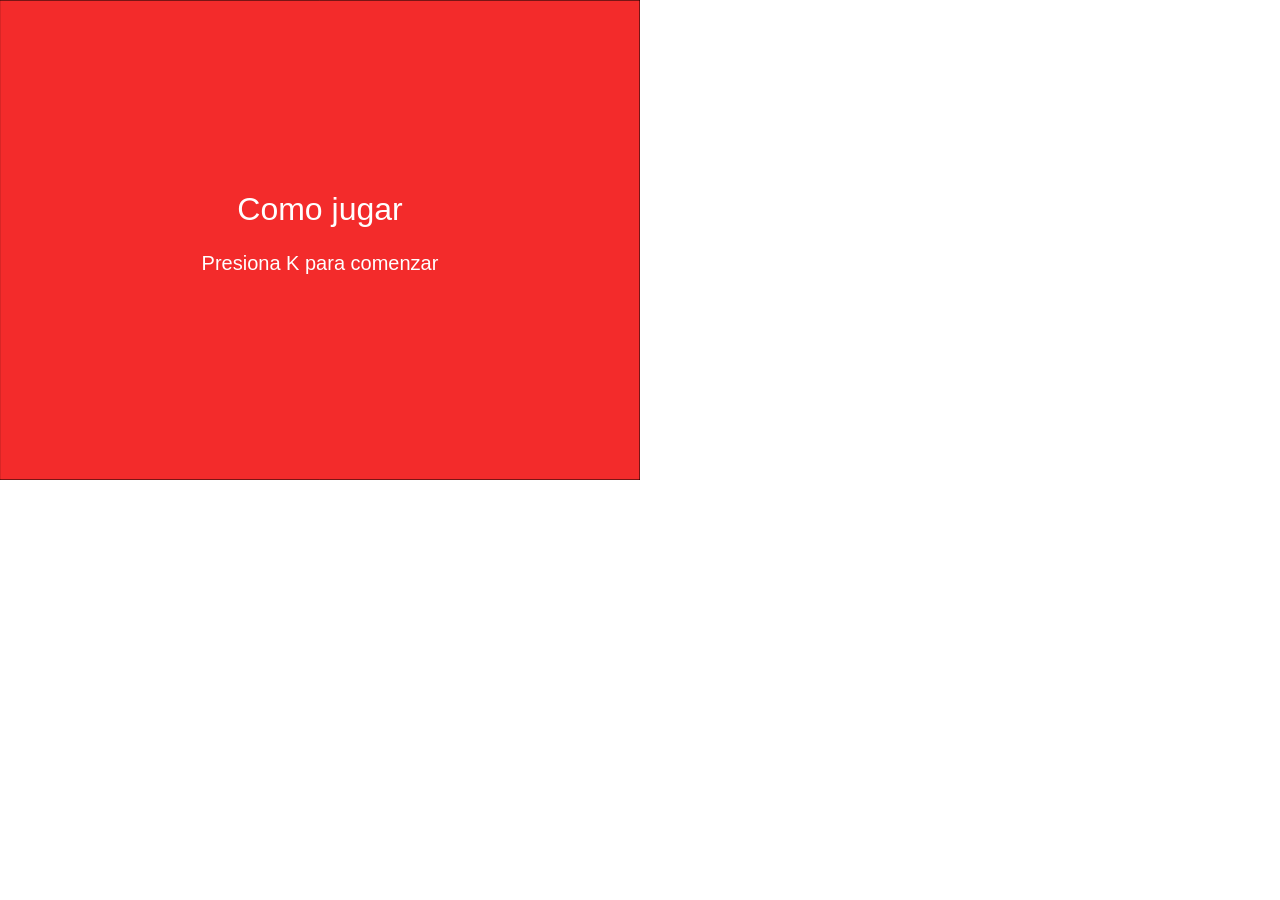
<file: Estados/index.html>
<!DOCTYPE html>
<html>
<head>
  <meta charset="utf-8">
  <meta name="viewport" content="width=device-width, initial-scale=1.0">

  <!-- PLEASE NO CHANGES BELOW THIS LINE (UNTIL I SAY SO) -->
  <script language="javascript" type="text/javascript" src="libraries/p5.min.js"></script>
  <script language="javascript" type="text/javascript" src="Cerdito.js"></script>
  <script language="javascript" type="text/javascript" src="Juego.js"></script>
  <script language="javascript" type="text/javascript" src="Jugador.js"></script>
  <script language="javascript" type="text/javascript" src="ObstaculosMoviendose.js"></script>
  <script language="javascript" type="text/javascript" src="Pista.js"></script>
  <script language="javascript" type="text/javascript" src="pantallas.js"></script>
  <script language="javascript" type="text/javascript" src="Estados.js"></script>
  <!-- OK, YOU CAN MAKE CHANGES BELOW THIS LINE AGAIN -->

  <style>
    body {
      padding: 0;
      margin: 0;
    }
  </style>
</head>

<body>
</body>
</html>
</file>
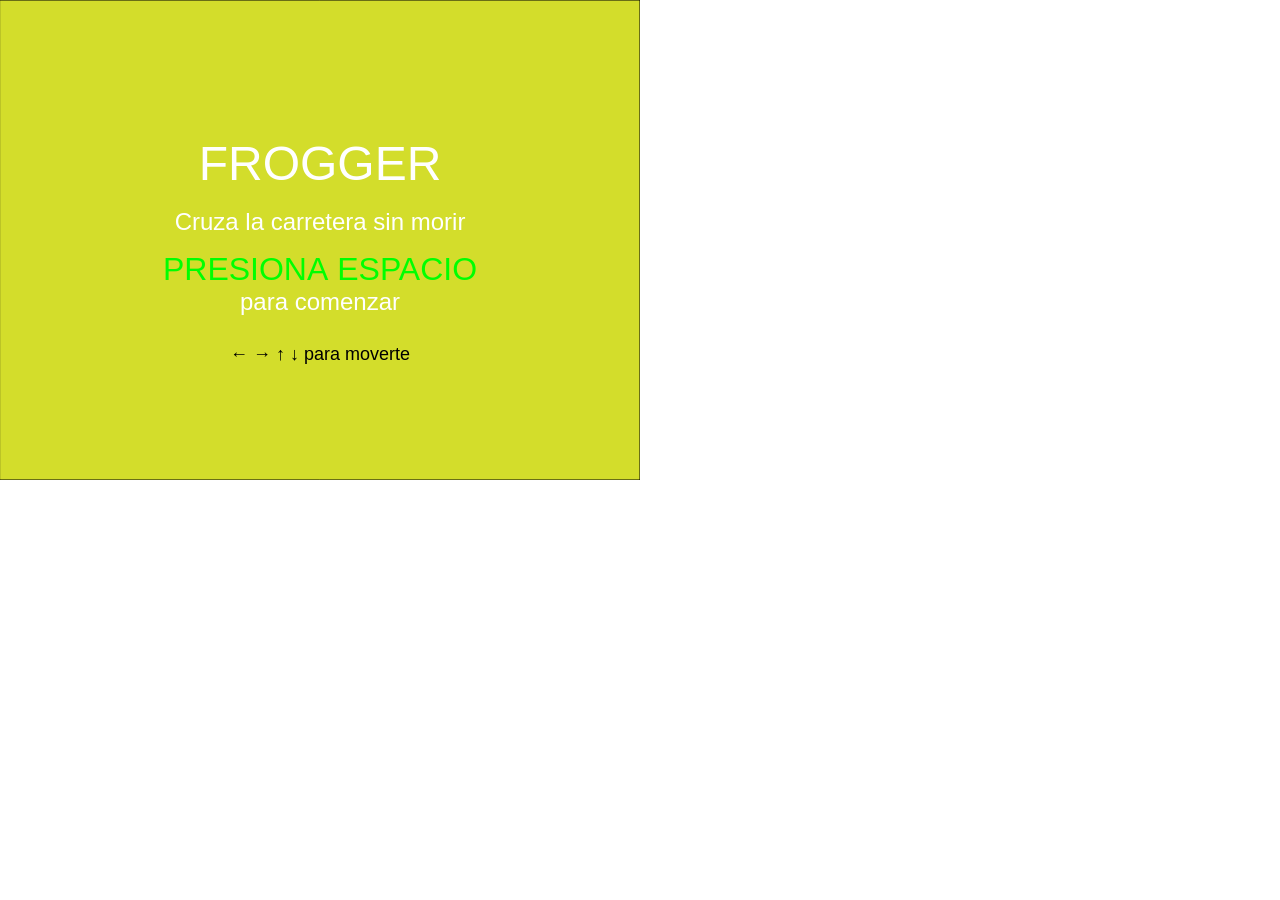
<file: Estados_22/index.html>
<!DOCTYPE html>
<html>
<head>
  <meta charset="utf-8">
  <meta name="viewport" content="width=device-width, initial-scale=1.0">

  <!-- PLEASE NO CHANGES BELOW THIS LINE (UNTIL I SAY SO) -->
  <script language="javascript" type="text/javascript" src="libraries/p5.min.js"></script>
  <script language="javascript" type="text/javascript" src="libraries/p5.sound.min.js"></script>
  <script language="javascript" type="text/javascript" src="Cerdito.js"></script>
  <script language="javascript" type="text/javascript" src="Juego.js"></script>
  <script language="javascript" type="text/javascript" src="Jugador.js"></script>
  <script language="javascript" type="text/javascript" src="ObstaculosMoviendose.js"></script>
  <script language="javascript" type="text/javascript" src="Pista.js"></script>
  <script language="javascript" type="text/javascript" src="pantallas.js"></script>
  <script language="javascript" type="text/javascript" src="Estados_22.js"></script>
  <!-- OK, YOU CAN MAKE CHANGES BELOW THIS LINE AGAIN -->

  <style>
    body {
      padding: 0;
      margin: 0;
    }
  </style>
</head>

<body>
</body>
</html>
</file>
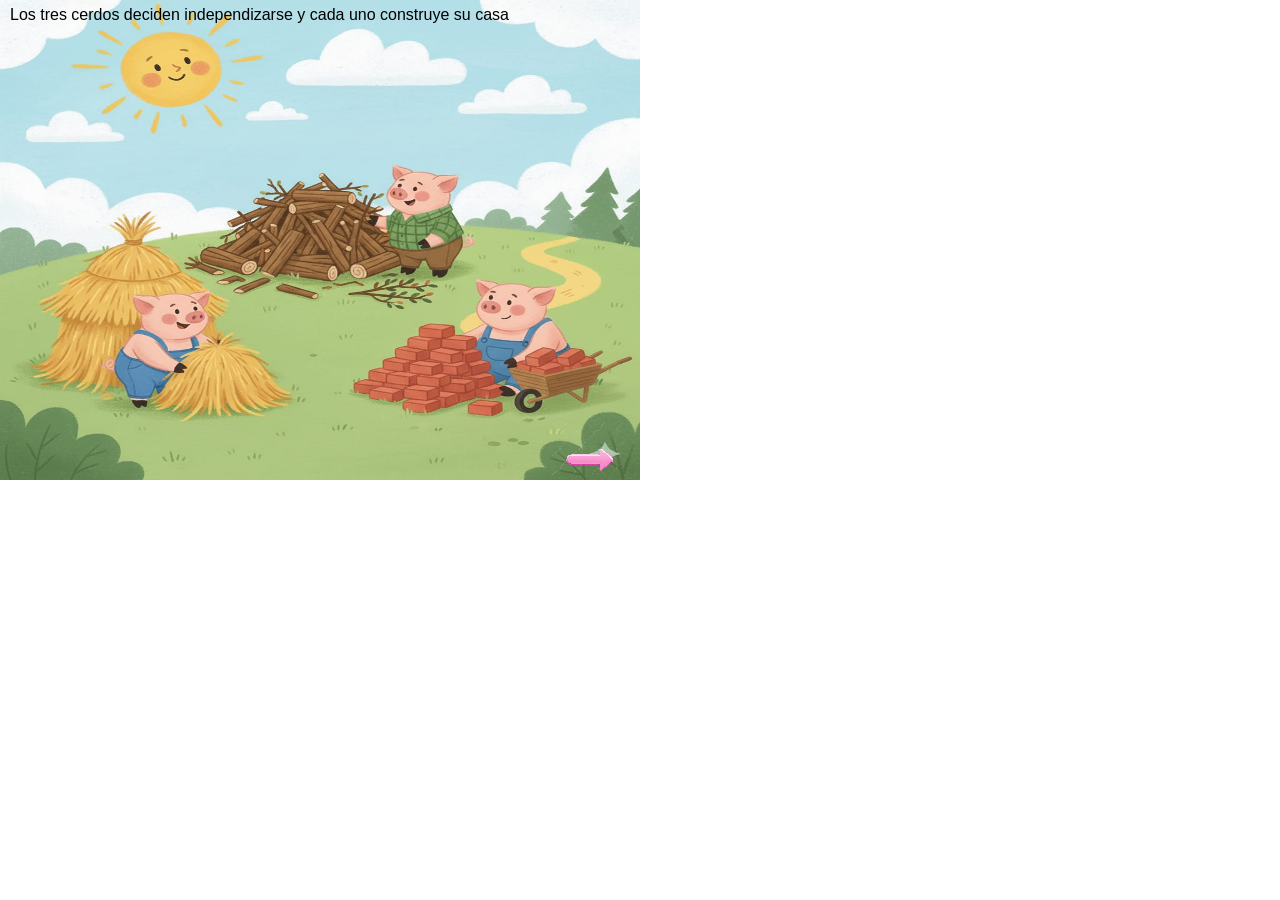
<file: prueba3/index.html>
<!DOCTYPE html>
<html>
<head>
  <meta charset="utf-8">
  <meta name="viewport" content="width=device-width, initial-scale=1.0">

  <!-- PLEASE NO CHANGES BELOW THIS LINE (UNTIL I SAY SO) -->
  <script language="javascript" type="text/javascript" src="libraries/p5.min.js"></script>
  <script language="javascript" type="text/javascript" src="libraries/p5.sound.min.js"></script>
  <script language="javascript" type="text/javascript" src="PasarPantalla.js"></script>
  <script language="javascript" type="text/javascript" src="boton.js"></script>
  <script language="javascript" type="text/javascript" src="click.js"></script>
  <script language="javascript" type="text/javascript" src="dibujarBotones.js"></script>
  <script language="javascript" type="text/javascript" src="dibujarPantallas.js"></script>
  <script language="javascript" type="text/javascript" src="prueba3.js"></script>
  <!-- OK, YOU CAN MAKE CHANGES BELOW THIS LINE AGAIN -->

  <style>
    body {
      padding: 0;
      margin: 0;
    }
  </style>
</head>

<body>
</body>
</html>
</file>
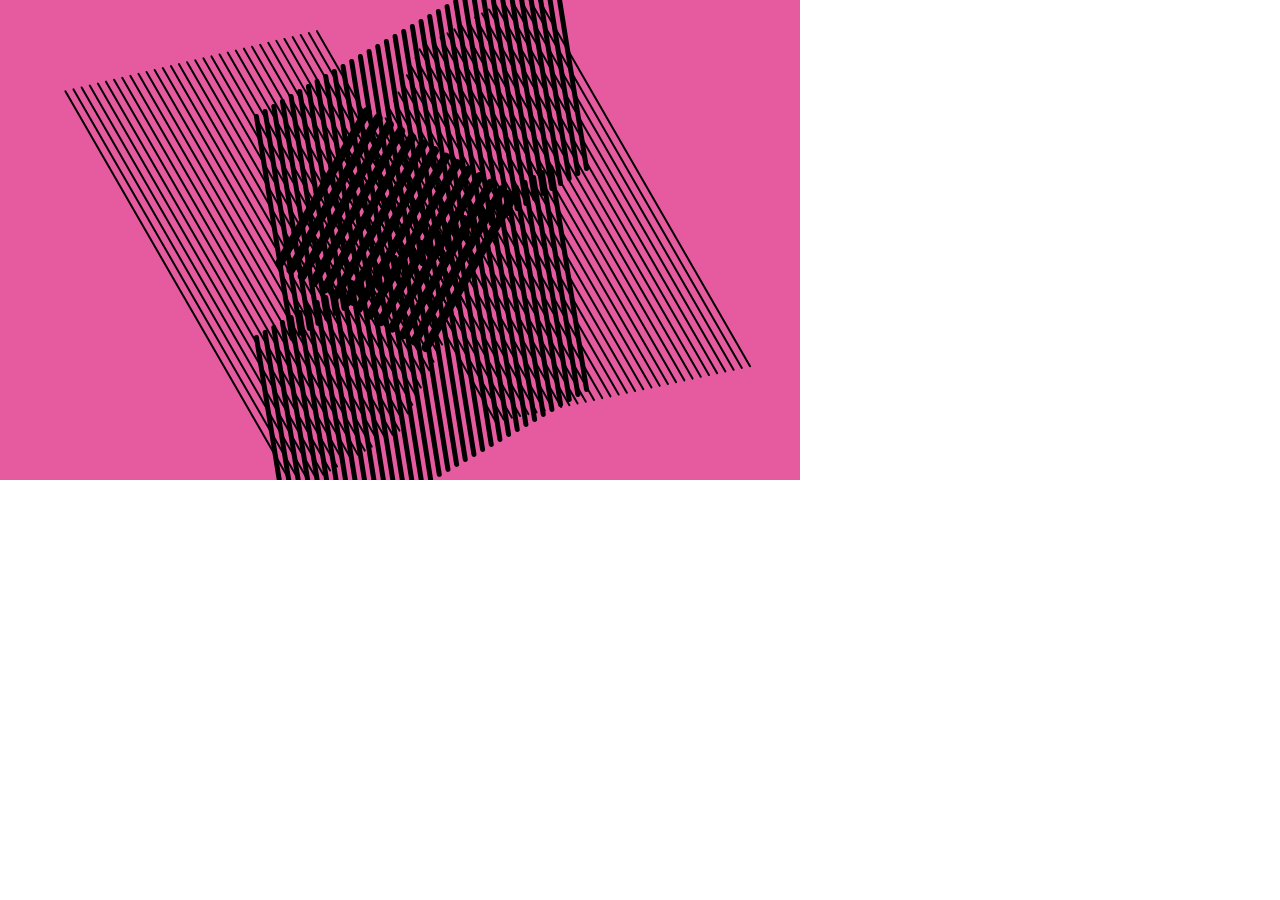
<file: pruebatp1computacion/index.html>
<!DOCTYPE html>
<html>
<head>
  <meta charset="utf-8">
  <meta name="viewport" content="width=device-width, initial-scale=1.0">

  <!-- PLEASE NO CHANGES BELOW THIS LINE (UNTIL I SAY SO) -->
  <script language="javascript" type="text/javascript" src="libraries/p5.min.js"></script>
  <script language="javascript" type="text/javascript" src="pruebatp1computacion.js"></script>
  <!-- OK, YOU CAN MAKE CHANGES BELOW THIS LINE AGAIN -->

  <style>
    body {
      padding: 0;
      margin: 0;
    }
  </style>
</head>

<body>
</body>
</html>
</file>
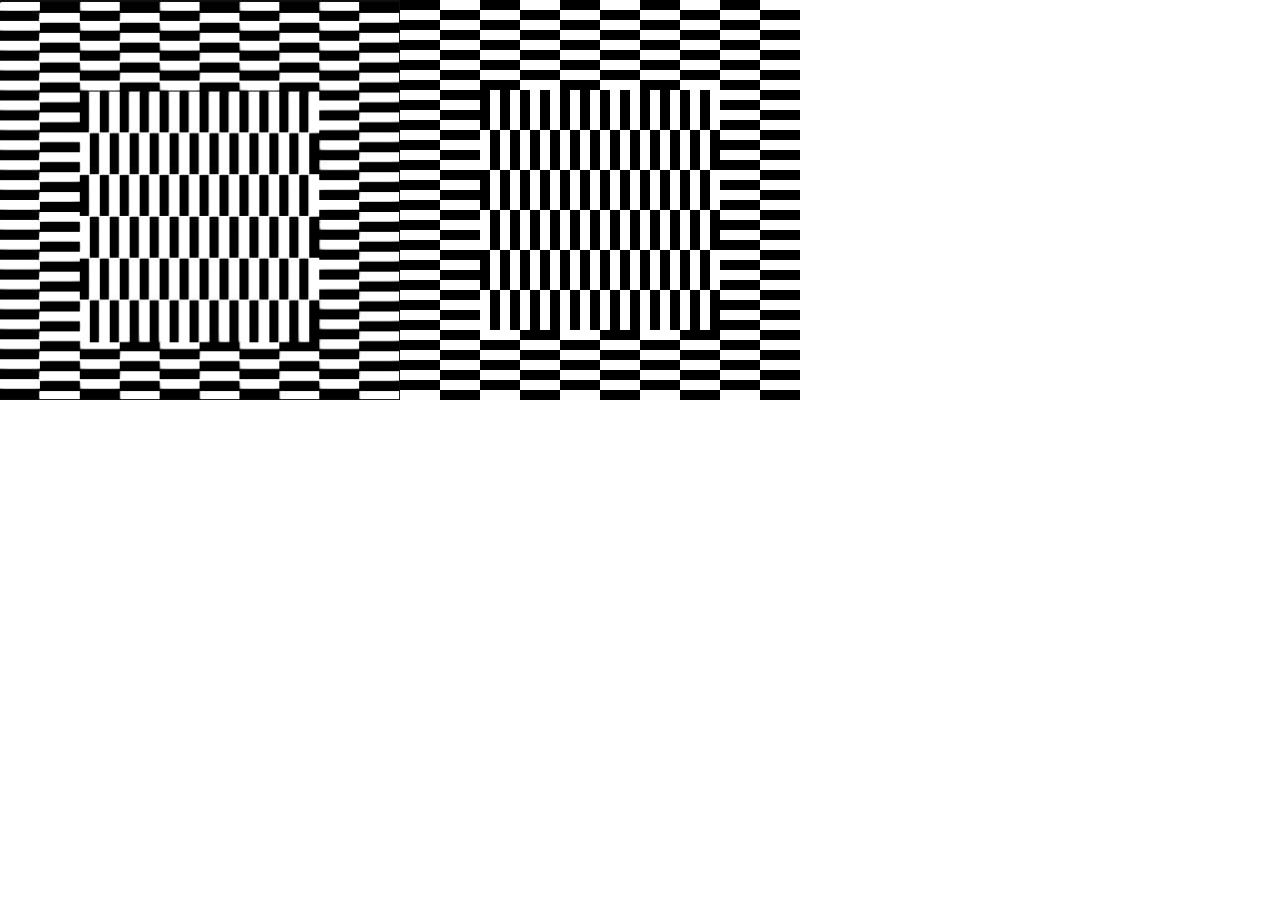
<file: tp1P5JS/index.html>
<!DOCTYPE html>
<html>
<head>
  <meta charset="utf-8">
  <meta name="viewport" content="width=device-width, initial-scale=1.0">

  <!-- PLEASE NO CHANGES BELOW THIS LINE (UNTIL I SAY SO) -->
  <script language="javascript" type="text/javascript" src="libraries/p5.min.js"></script>
  <script language="javascript" type="text/javascript" src="funciones1.js"></script>
  <script language="javascript" type="text/javascript" src="funciones2.js"></script>
  <script language="javascript" type="text/javascript" src="grilla1.js"></script>
  <script language="javascript" type="text/javascript" src="grilla2.js"></script>
  <script language="javascript" type="text/javascript" src="tp1P5JS.js"></script>
  <!-- OK, YOU CAN MAKE CHANGES BELOW THIS LINE AGAIN -->

  <style>
    body {
      padding: 0;
      margin: 0;
    }
  </style>
</head>

<body>
</body>
</html>
</file>
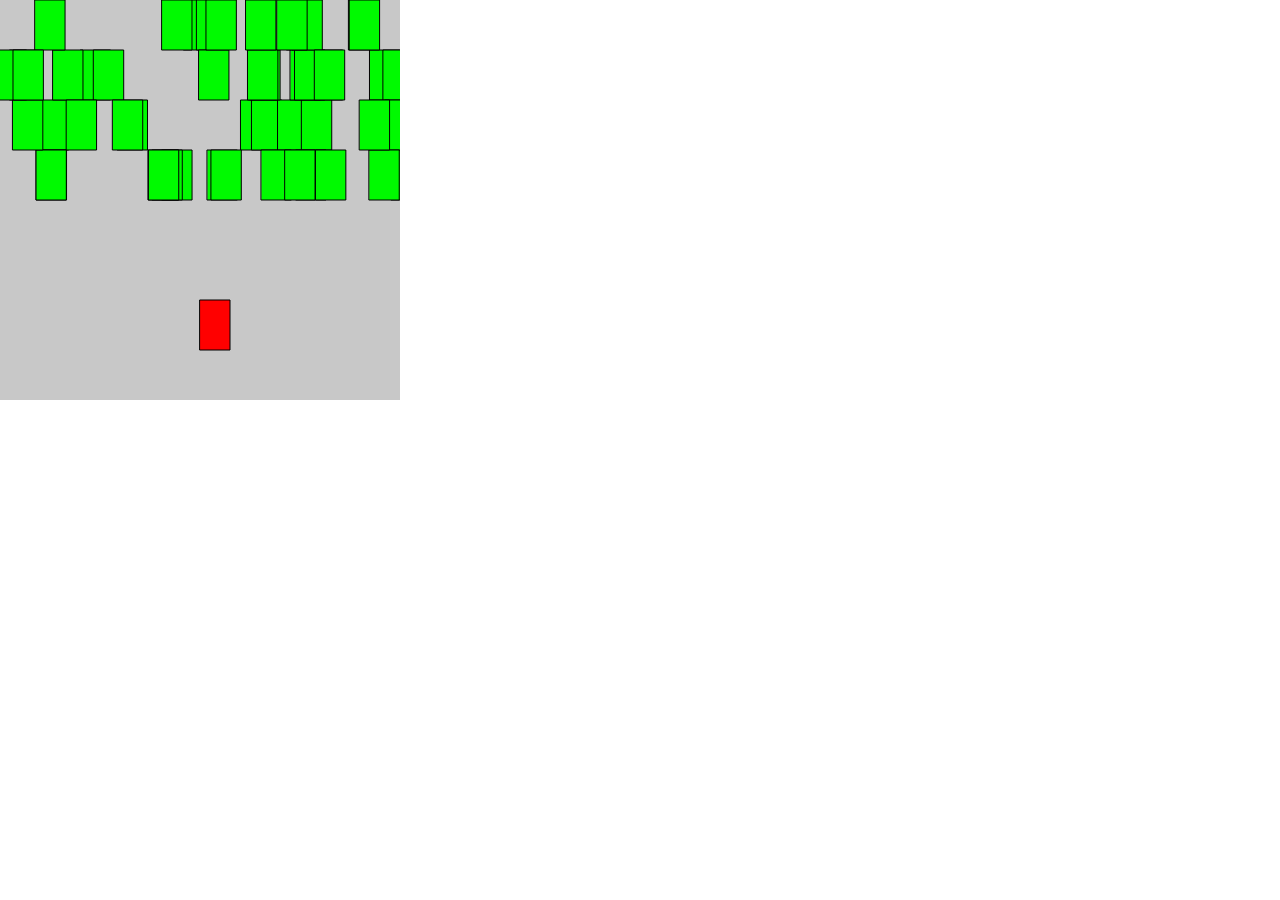
<file: tpfinalpt2_2/index.html>
<!DOCTYPE html>
<html>
<head>
  <meta charset="utf-8">
  <meta name="viewport" content="width=device-width, initial-scale=1.0">

  <!-- PLEASE NO CHANGES BELOW THIS LINE (UNTIL I SAY SO) -->
  <script language="javascript" type="text/javascript" src="libraries/p5.min.js"></script>
  <script language="javascript" type="text/javascript" src="Cerdito.js"></script>
  <script language="javascript" type="text/javascript" src="Juego.js"></script>
  <script language="javascript" type="text/javascript" src="Jugador.js"></script>
  <script language="javascript" type="text/javascript" src="ObstaculosMoviendose.js"></script>
  <script language="javascript" type="text/javascript" src="ObstaculosQuietos.js"></script>
  <script language="javascript" type="text/javascript" src="Pista.js"></script>
  <script language="javascript" type="text/javascript" src="tpfinalpt2_2.js"></script>
  <!-- OK, YOU CAN MAKE CHANGES BELOW THIS LINE AGAIN -->

  <style>
    body {
      padding: 0;
      margin: 0;
    }
  </style>
</head>

<body>
</body>
</html>
</file>
